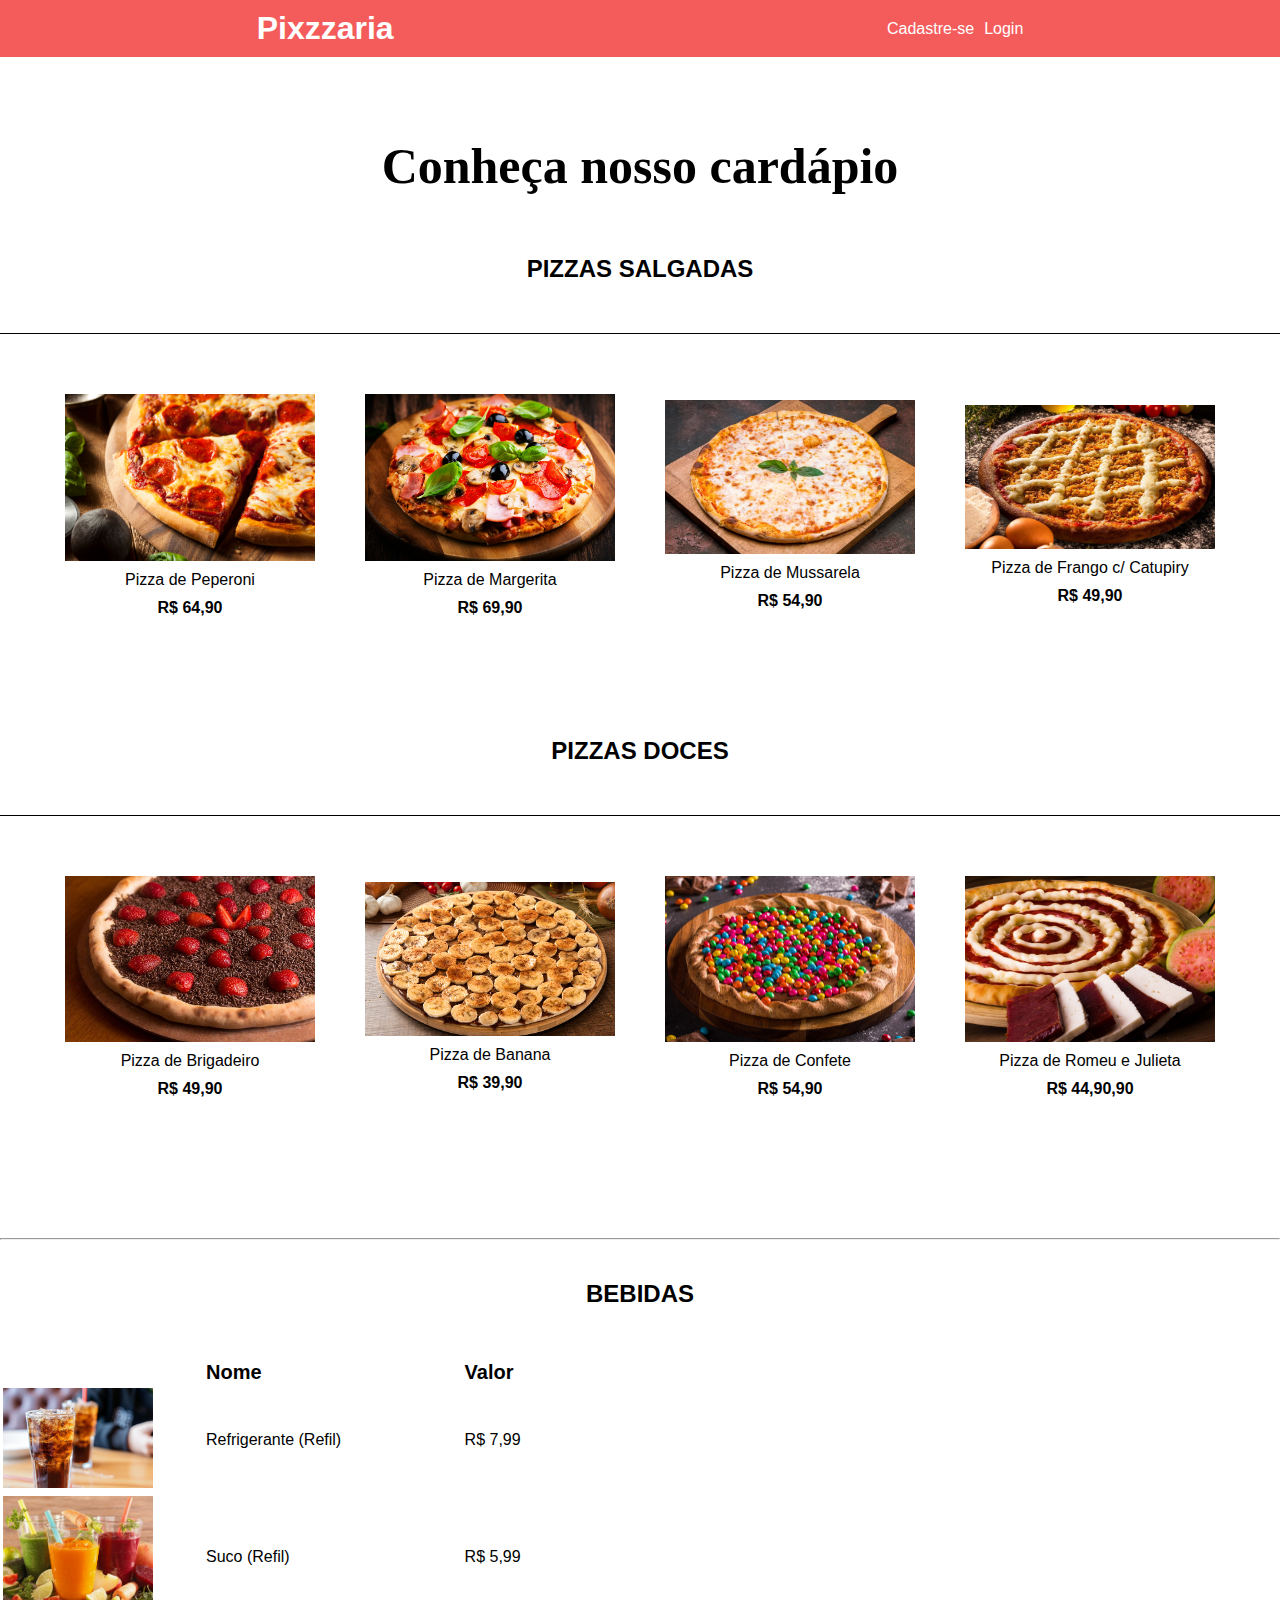
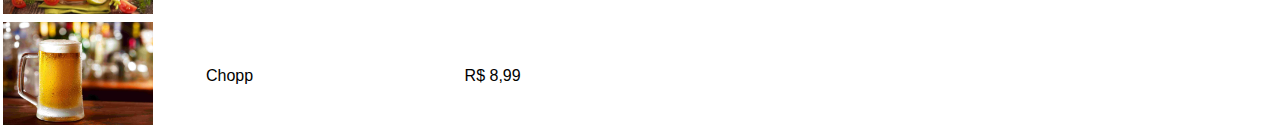
<file: Pages/home/index.html>
<!DOCTYPE html>
<html lang="pt-br">
<head>
    <meta charset="UTF-8">
    <meta name="viewport" content="width=device-width, initial-scale=1.0">
    <title>Pixzzaria</title>
    <link rel="stylesheet" href="../styles/style.css">
</head>
<body>
    <header>
        <h1>
            Pixzzaria
        </h1>
        <nav>
         <a href="../utils/cadastro.html" target="_blank">Cadastre-se</a>
         <a href="#" target="_blank">Login</a>
        </nav>
    </header>

    <main>
        <div class="titulos">
        <h1>Conheça nosso cardápio</h1>
        </div>
        <section>
            <div class="titulo-sections">
                <h2>PIZZAS SALGADAS</h2>
            </div>
            <div class="pizzas">
                <div class="pizzas-filho">
                    <img src="../../assets/images/peperoni.jpg" alt="pizza de peperoni">
                    <p>Pizza de Peperoni</p>
                    <h4>R$ 64,90</h4>
                </div>
                <div class="pizzas-filho">
                    <img src="../../assets/images/margerita.jpg" alt="pizza de Margerita">
                    <p>Pizza de Margerita</p>
                    <h4>R$ 69,90</h4>
                </div>
                <div class="pizzas-filho">
                    <img src="../../assets/images/mussarela.jpg" alt="pizza de mussarela">
                    <p>Pizza de Mussarela</p>
                    <h4>R$ 54,90</h4>
                </div>
                <div class="pizzas-filho">
                    <img src="../../assets/images/frango.jpg" alt="pizza de frango">
                    <p>Pizza de Frango c/ Catupiry</p>
                    <h4>R$ 49,90</h4>
                </div>
            </div>
        </section>

        <section>
            <div class="titulo-sections">
                <h2>PIZZAS DOCES</h2>
            </div>
            <div class="pizzas">
                <div class="pizzas-filho">
                    <img src="../../assets/images/brigadeiro.jpg" alt="pizza de brigadeiro">
                    <p>Pizza de Brigadeiro</p>
                    <h4>R$ 49,90</h4>
                </div>
                <div class="pizzas-filho">
                    <img src="../../assets/images/banana.jpg" alt="pizza de banana">
                    <p>Pizza de Banana</p>
                    <h4>R$ 39,90</h4>
                </div>
                <div class="pizzas-filho">
                    <img src="../../assets/images/confete.jpg" alt="pizza de confete">
                    <p>Pizza de Confete</p>
                    <h4>R$ 54,90</h4>
                </div>
                <div class="pizzas-filho">
                    <img src="../../assets/images/romeu-julieta.jpg" alt="pizza de romeu e julieta">
                    <p>Pizza de Romeu e Julieta</p>
                    <h4>R$ 44,90,90</h4>
                </div>
            </div>
            <hr>
        </section>
        <section>
            <div class="titulo-bebida">
                <h2>BEBIDAS</h2>
            </div>
            <table>
                <thead>
                <tr>
                    <th class="titulo-tabela"></th>
                    <th class="titulo-tabela">Nome</th>
                    <th class="titulo-tabela">Valor</th>
                </tr>
                </thead>
                <tbody>
                    <tr>
                        <td><img class="imagem-tabela" src="../../assets/images/Refrigerantes.webp" alt="Refrigerantes"></td>
                        <td>Refrigerante (Refil) </td>
                        <td>R$ 7,99</td>
                    </tr>
                    <tr>
                        <td><img class="imagem-tabela" src="../../assets/images/suco.jpg" alt="Sucos"></td>
                        <td>Suco (Refil) </td>
                        <td>R$ 5,99</td>
                    </tr>
                    <tr>
                        <td><img class="imagem-tabela" src="../../assets/images/chop.png" alt="Chopp"></td>
                        <td>Chopp</td>
                        <td>R$ 8,99</td>
                    </tr>
                </tbody>
                </table>
            
        </section>





    </main>
</body>
</html>
</file>
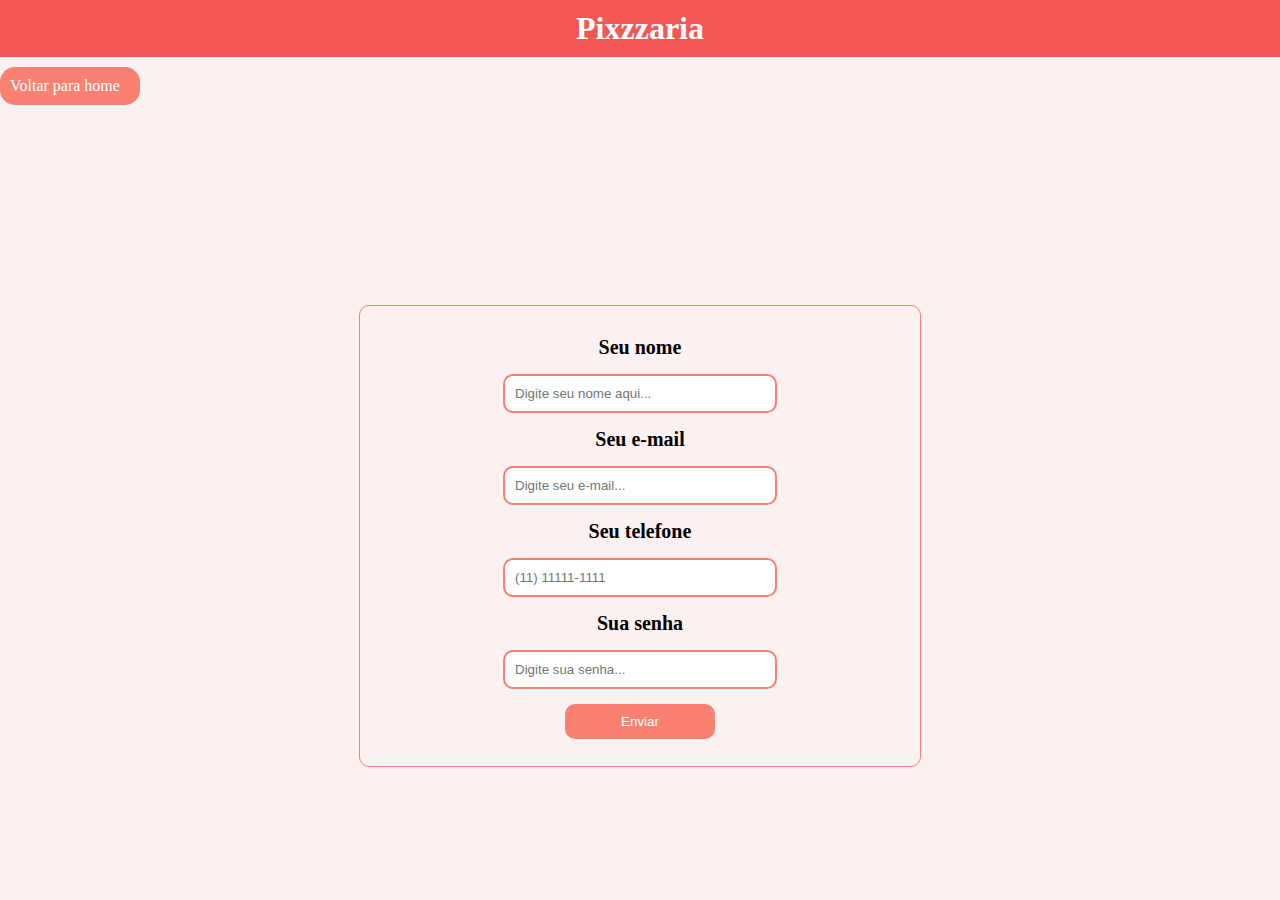
<file: Pages/utils/cadastro.html>
<!DOCTYPE html>
<html lang="en">
<head>
    <meta charset="UTF-8">
    <meta name="viewport" content="width=device-width, initial-scale=1.0">
    <title>Pixzzaria</title>
    <link rel="stylesheet" href="../utils/cadastro.css">
</head>
<body>
    <header>
        <h1>Pixzzaria</h1>
    </header>
    <main>
        <div class="div-link"><a href="../home/index.html">Voltar para home</a></div>
        <form>
            <div class="div-form">
                <label for="nome">Seu nome</label><input type="text" id="nome" name="text" placeholder="Digite seu nome aqui..." required>
                <label for="e-mail">Seu e-mail</label> <input class="inputMini" id="e-mail" name="text" type="email" placeholder="Digite seu e-mail..." required>
                <label for="number">Seu telefone</label> <input class="inputMini" type="number" placeholder="(11) 11111-1111" required>
                <label for="senha">Sua senha</label> <input type="password" id="senha" name="text" placeholder="Digite sua senha..." required>
                <button type="submit">Enviar</button>
            </div>
        </form>
    </main>
    
</body>
</html>
</file>
<file: Pages/styles/style.css>
*{
    margin: 0;
    box-sizing: border-box;
}

header{
    margin: 0;
    display: flex;
    flex-direction: row;
    justify-content: space-around;
    align-items: center;
    background-color: rgba(238, 8, 8, 0.659);
    color: white;
    padding: 10px;
}

a { 
    color: inherit; 
    text-decoration: none;
}

nav{
    display: flex;
    flex-direction: row;
    gap: 10px;
}

body{
    font-family: Arial, Helvetica, sans-serif;
}

img{
    max-width: 250px;
}

.titulos{
    display: flex;
    flex-direction: column;
    align-items: center;
    margin-top: 80px;
    font-size: 25px;
    font-family:'Times New Roman', Times, serif
}

.titulo-sections{
    display: flex;
    justify-content: center;
    margin-top: 60px;
}

.pizzas{
    display: flex;
    flex-direction: row;
    align-items: center;
    justify-content: center;
    gap: 50px;
    margin-top: 50px;
    border-top: 1px solid black;
    padding: 60px;
}

.pizzas-filho{
    display: flex;
    flex-direction: column;
    align-items: center;
    gap: 10px;
}

hr{
    margin-top: 80px;
}

.titulo-tabela{
    font-size: 20px;
}

table{
    width: 50%;
    
}
th{
    padding-right: 200px;
}

.imagem-tabela{
    width: 150px;
}

.titulo-bebida{
    display: flex;
    justify-content: center;
    margin-top: 40px;
    margin-bottom: 50px;
}
</file>
<file: Pages/utils/cadastro.css>
*{
    margin: 0;
}

body{
    background-color: rgba(248, 224, 224, 0.438);
}


header{
    margin: 0;
    display: flex;
    flex-direction: row;
    justify-content: center;
    align-items: center;
    background-color: rgba(238, 8, 8, 0.659);
    color: white;
    padding: 10px;
}

a { 
    color: inherit; 
    text-decoration: none;
}

.div-link{
    border: none;
    padding: 10px;
    margin-top: 10px;
    width: 120px;
    color: white;
    background-color: salmon;
    border-radius: 15px;
}

form{
display: flex;
justify-content: center;
}

.div-form{
    display: flex;
    flex-direction: column;
    align-items: center;
    width: 500px;
    height: 400px;
    padding: 30px;
    margin-top: 200px;
    border: 1px solid salmon;
    gap: 15px;
    border-radius: 10px;
}

label{
    font-size: 20px;
    font-weight: bold;
}

input{
    padding: 10px;
    width: 50%;
    border: 2px solid salmon;
    border-radius: 10px;
}

button{
    padding: 10px;
    width: 30%;
    border-radius: 10px;
    border: none;
    background-color: salmon;
    color: white;
    cursor: pointer;
    
}
</file>
